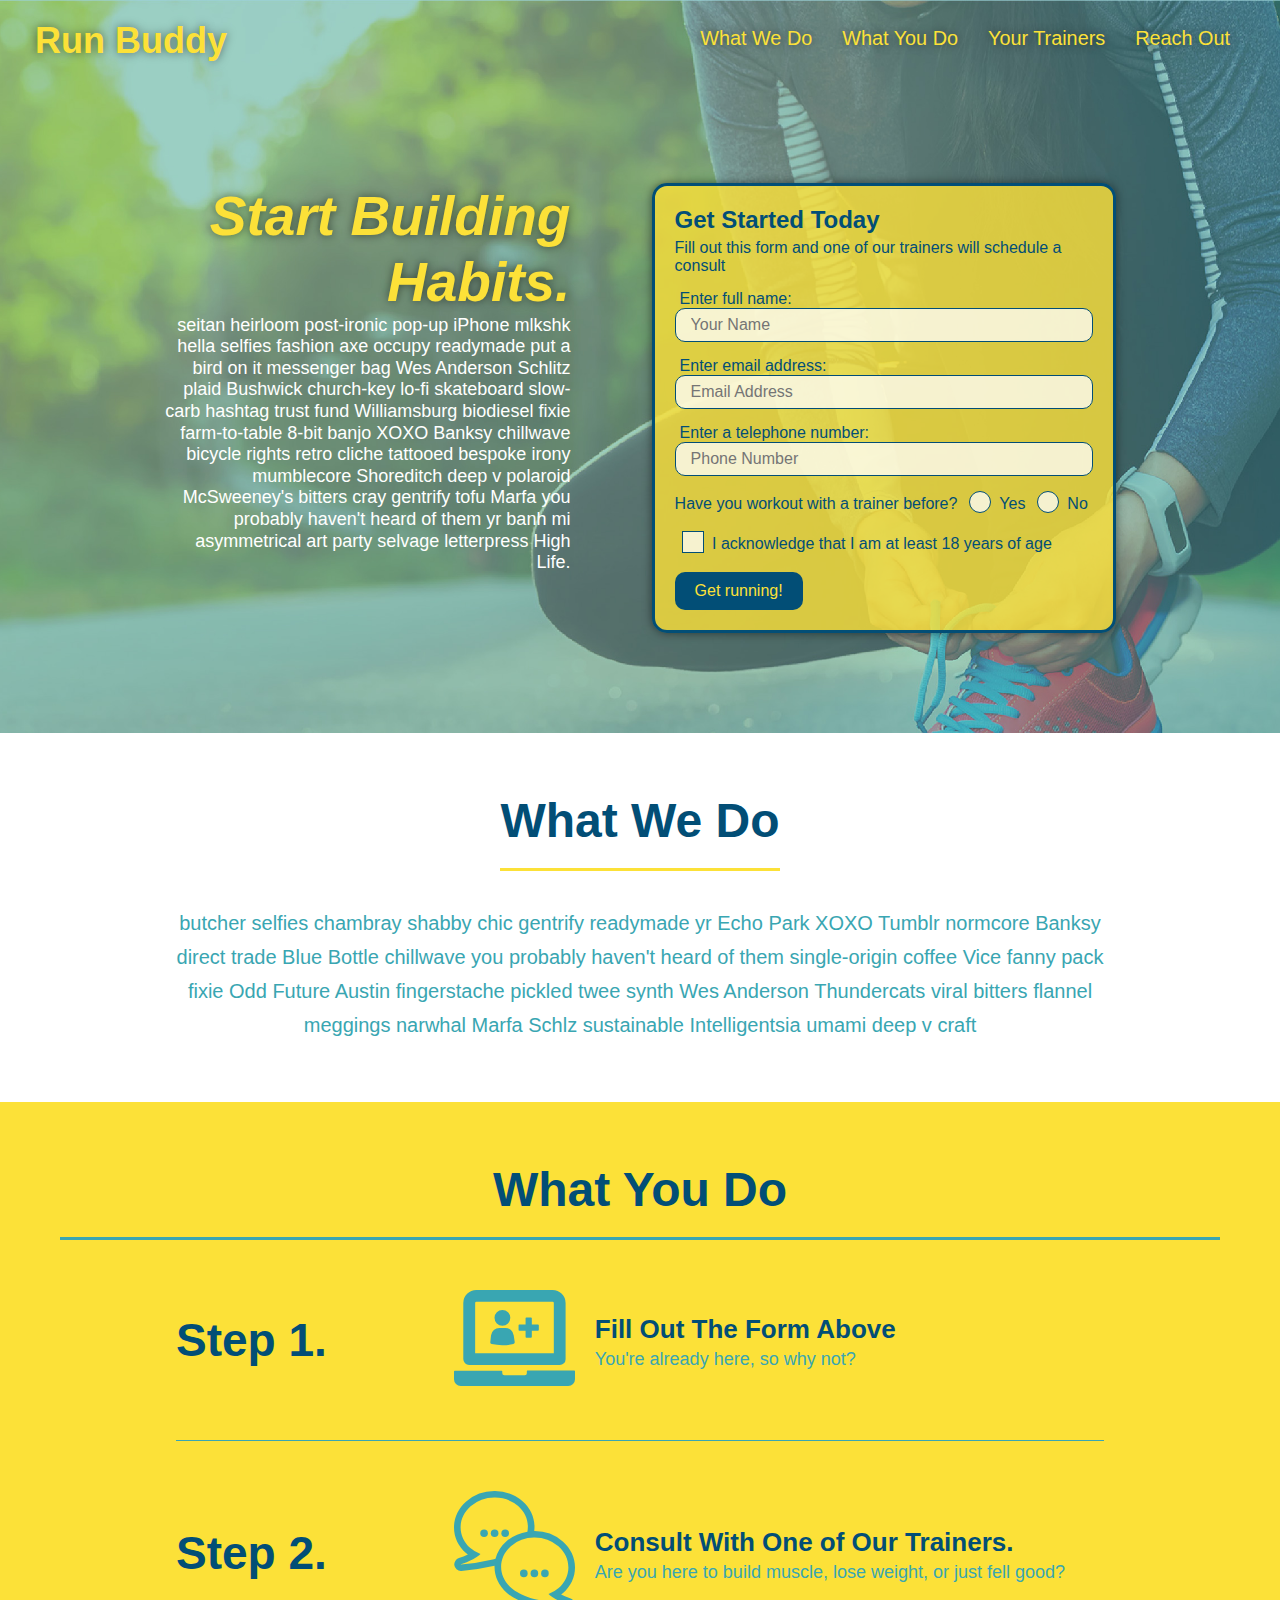
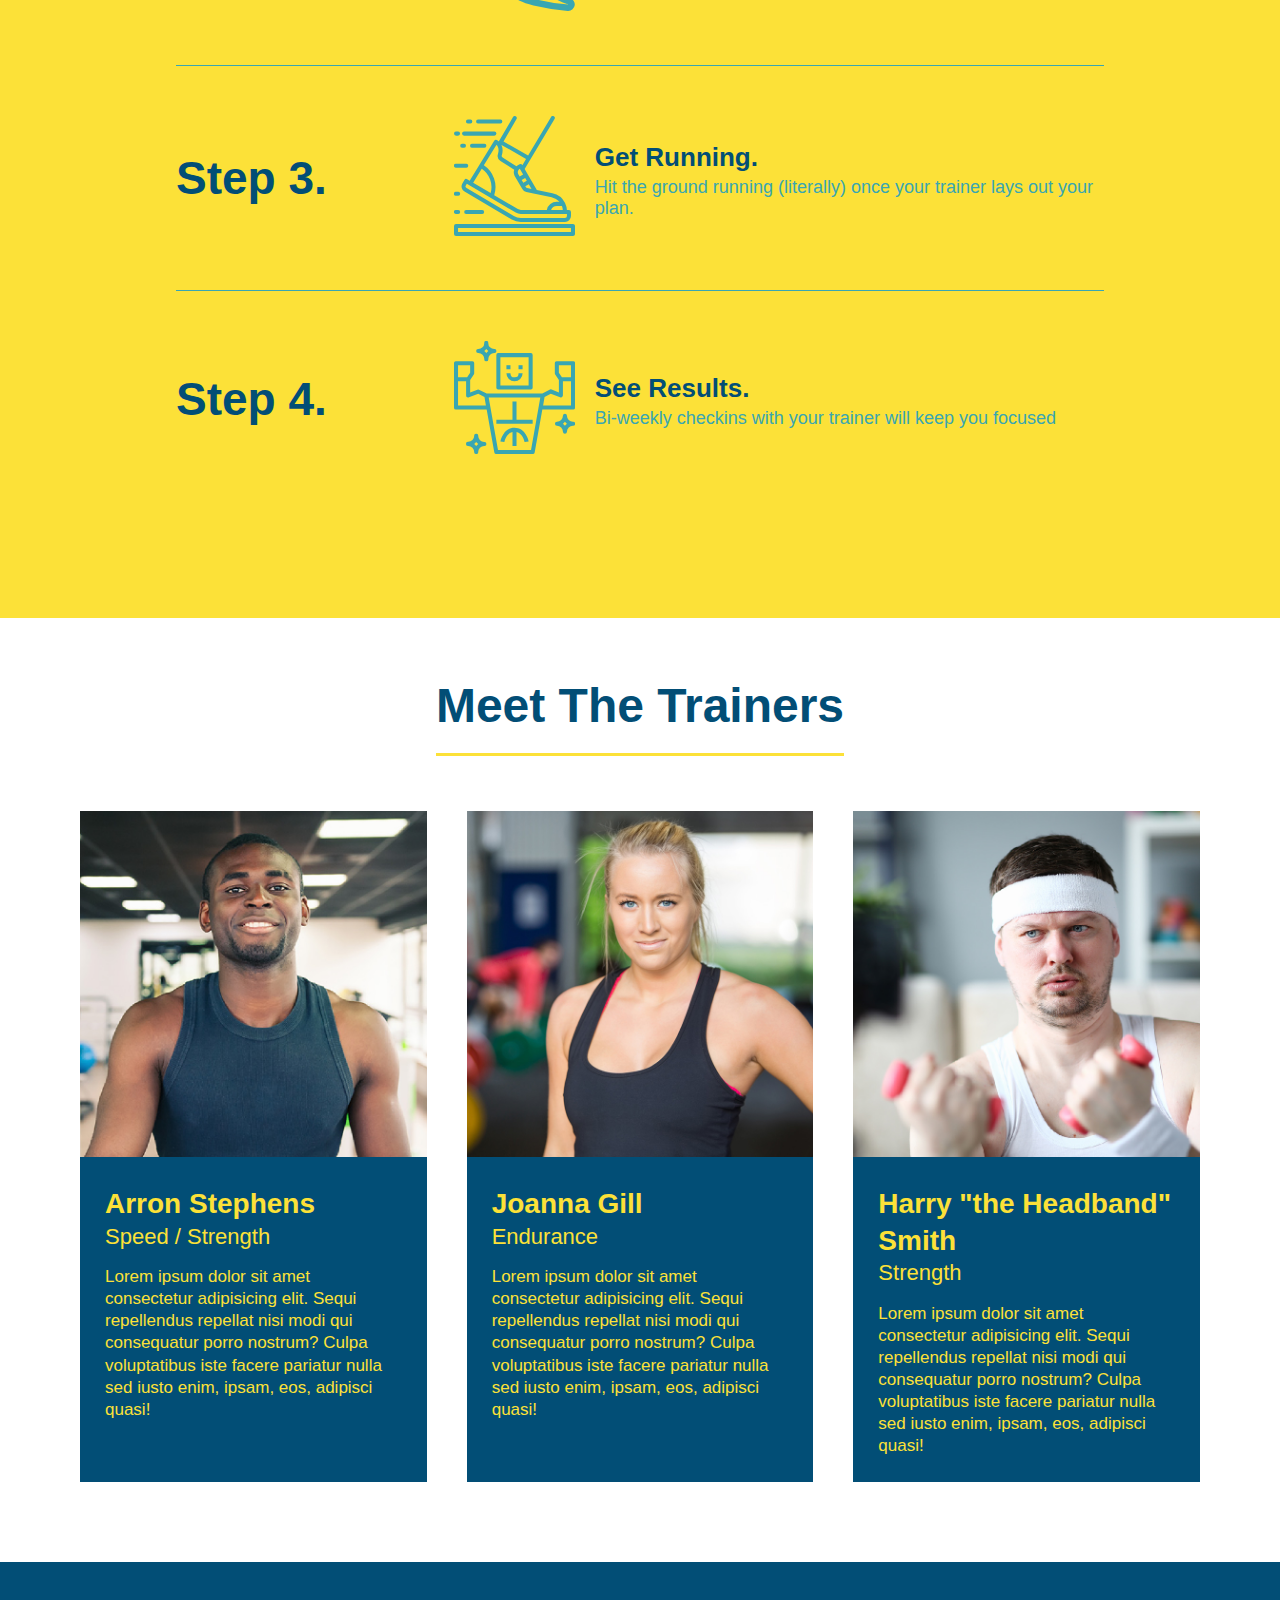
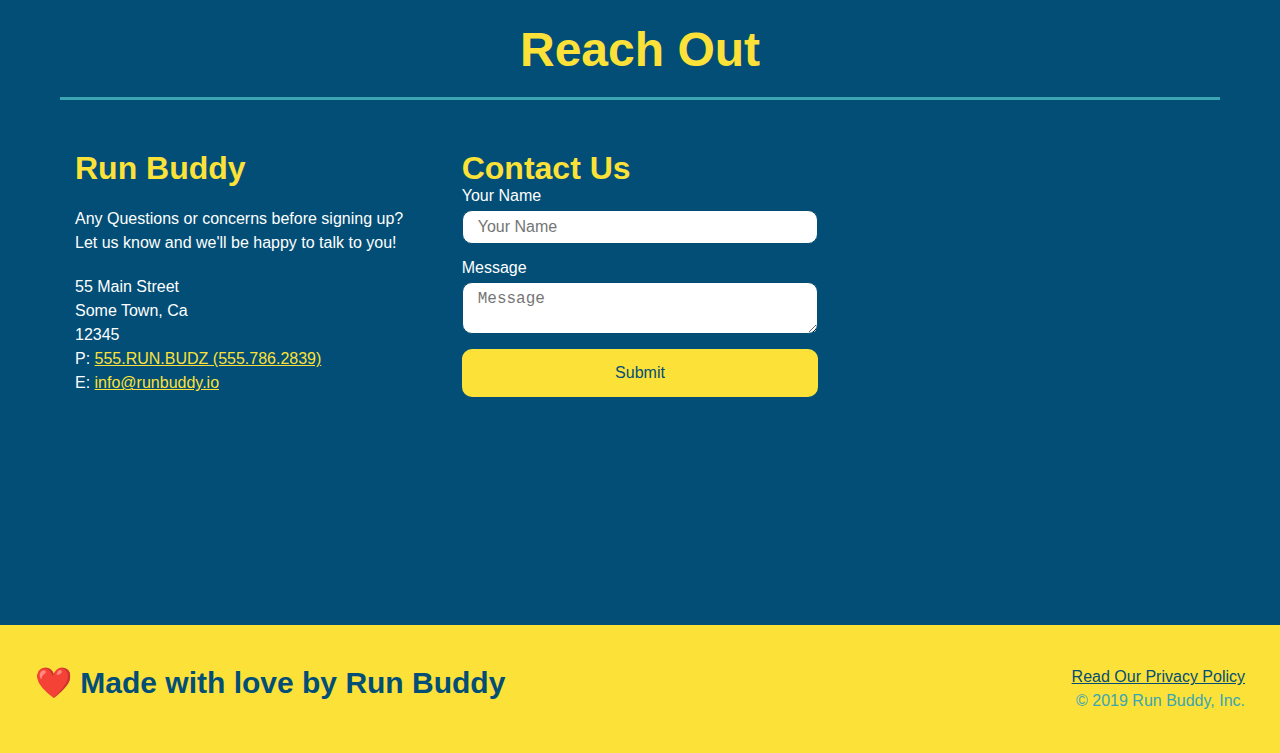
<file: index.html>
<!DOCTYPE html>
<html lang="en">

<head>
    <meta charset="UTF-8">
    <meta name="viewport" content="width=device-width, initial-scale=1.0">
    <title>Run Buddy</title>
    <link rel="stylesheet" href="./assets/css/style.css" />
    
</head>
<body>
    <!-- Nav -->
    <header>
        <h1>
            <a href="/">Run Buddy</a>
        </h1>
        <nav>
            <ul>
                 <!-- List item elememt -->
                <li>
                    <!-- Anchor element -->
                    <a href="#what-we-do">What We Do</a>
                </li>
                <li>
                    <a href="#what-you-do">What You Do</a>
                </li>
                <li>
                    <a href="#your-trainers">Your Trainers</a>
                </li>
                <li>
                    <a href="#reach-out">Reach Out</a>
                </li>
            </ul>
        </nav>
    </header>

    <!-- hero -->
    <section class="hero">
        <div class="hero-cta">
            <h2>Start Building Habits.</h2>
            <p>
              seitan heirloom post-ironic pop-up iPhone mlkshk hella selfies fashion axe occupy readymade put a bird on it messenger bag Wes Anderson Schlitz plaid Bushwick church-key lo-fi skateboard slow-carb hashtag trust fund Williamsburg biodiesel fixie farm-to-table 8-bit banjo XOXO Banksy chillwave bicycle rights retro cliche tattooed bespoke irony mumblecore Shoreditch deep v polaroid McSweeney's bitters cray gentrify tofu Marfa you probably haven't heard of them yr banh mi asymmetrical art party selvage letterpress High Life.
            </p>
        </div>
        <div class="hero-form">
            <h3>Get Started Today</h3>
            <p>Fill out this form and one of our trainers will schedule a consult</p>
            <!-- Form element -->
            <form>
                <label for="name">Enter full name:</label>
                <input type="text" placeholder="Your Name" name="name" id="name" class="form-input" />
                <label for="email">Enter email address:</label>
                <input type="email" placeholder="Email Address" name="email" id="email" class="form-input" />
                <label for="phone">Enter a telephone number:</label>
                <input type="tel" placeholder="Phone Number" name="phone" id="phone" class="form-input" />
                <p>
                    Have you workout with a trainer before?
                    <span class="radio-wrapper">
                        <input type="radio" name="trainer-confirm" id="trainer-yes" />
                        <label for="trainer-yes">Yes</label>
                    </span>
                    <span class="radio-wrapper">
                        <input type="radio" name="trainer-confirm" id="trainer-no" />
                        <label for="trainer-no">No</label>
                    </span>
                </p>
                <p>
                    <span class="checkbox-wrapper">
                        <input type="checkbox" name="age-confirm" id="checkbox" />
                        <label for="checkbox">
                        I acknowledge that I am at least 18 years of age
                        </label>
                    </span>
                </p>
                <button type="submit">
                    Get running!
                </button>
            </form>
        </div>
    </section>
    <!-- end hero -->

    <!-- "what we do" section -->
    <section id="what-we-do" class="intro">
        <div class="flex-row">
            <h2 class="section-title primary-border">
                What We Do
            </h2>
        </div>
        <div class="flex-row">
            <p>
                butcher selfies chambray shabby chic gentrify readymade yr Echo Park XOXO Tumblr normcore Banksy direct trade Blue Bottle chillwave you probably haven't heard of them single-origin coffee Vice fanny pack fixie Odd Future Austin fingerstache pickled twee synth Wes Anderson Thundercats viral bitters flannel meggings narwhal Marfa Schlz sustainable Intelligentsia umami deep v craft
            </p>
        </div>
    </section>

    <!-- "What You Do" section -->
    <section id="what-you-do" class="steps">
        <div>
            <h2 class="section-title secondary-border">
                What You Do
            </h2>
        </div>

        <div class="step">
            <h3>Step 1.</h3>
            <div class="step-info">
                <div class="step-img">
                    <img src="./assets/images/step-1.svg" alt="">
                </div>
                <div class="step-text">
                    <h4>Fill Out The Form Above</h4>
                    <p>You're already here, so why not?</p>
                </div>
            </div>
        </div>

        <div class="step">
            <h3>Step 2.</h3>
            <div class="step-info">
                <div class="step-img">
                    <img src="./assets/images/step-2.svg" alt="">
                </div>
                <div class="step-text">
                    <h4>Consult With One of Our Trainers.</h4>
                    <p>Are you here to build muscle, lose weight, or just fell good?</p>
                </div>
            </div>
        </div>

        <div class="step">
            <h3>Step 3.</h3>
            <div class="step-info">
                <div class="step-img">
                    <img src="./assets/images/step-3.svg" alt="">
                </div>
                <div class="step-text">
                    <h4>Get Running.</h4>
                    <p>Hit the ground running (literally) once your trainer lays out your plan.</p>
                </div>
            </div>
        </div>
        
        <div class="step">   
            <h3>Step 4.</h3>
            <div class="step-info">
                <div class="step-img">
                    <img src="./assets/images/step-4.svg" alt="">
                </div>
                <div class="step-text">
                    <h4>See Results.</h4>
                    <p>Bi-weekly checkins with your trainer will keep you focused</p>
                </div>
            </div>
        </div>
    </section>

    <!-- "meet the trainers" section-->
    <section id="your-trainers">
        <div class="flex-row">
            <h2 class="section-title primary-border">
                Meet The Trainers
            </h2>
        </div>
        
        <!-- first trainer -->
        <div class="trainers">
            <article class="trainer">
                <img src="./assets/images/trainer-1.jpg" alt="Arron Stephens in his workout clothes, ready to pump iorn" />
                <div class="trainer-bio">
                    <h3 class="trainer-name">Arron Stephens</h3>
                    <h4 class="trainer-role">Speed / Strength</h4>
                    <p>
                        Lorem ipsum dolor sit amet consectetur adipisicing elit. Sequi repellendus repellat nisi modi qui consequatur porro nostrum? Culpa voluptatibus iste facere pariatur nulla sed iusto enim, ipsam, eos, adipisci quasi!
                    </p>
                </div>
            </article>

        <!-- second trainer -->
            <article class="trainer">
                <img src="./assets/images/trainer-2.jpg" alt="Joanna Gill cooling off after a workout" />
                <div class="trainer-bio">
                    <h3 class="trainer-name">Joanna Gill</h3>
                    <h4 class="trainer-role">Endurance</h4>
                    <p>
                        Lorem ipsum dolor sit amet consectetur adipisicing elit. Sequi repellendus repellat nisi modi qui consequatur porro nostrum? Culpa voluptatibus iste facere pariatur nulla sed iusto enim, ipsam, eos, adipisci quasi!
                    </p>
                </div>
            </article>

        <!-- third trainer-->
            <article class="trainer">
                <img src="./assets/images/trainer-3.jpg" alt="Harry Smith wearing a headband and lifting comically small pink weights" />
                <div class="trainer-bio">
                    <h3 class="trainer-name">Harry "the Headband" Smith</h3>
                    <h4 class="trainer-role">Strength</h4>
                    <p>
                        Lorem ipsum dolor sit amet consectetur adipisicing elit. Sequi repellendus repellat nisi modi qui consequatur porro nostrum? Culpa voluptatibus iste facere pariatur nulla sed iusto enim, ipsam, eos, adipisci quasi!
                    </p>
                </div>
            </article>
        </div>
    </section>

    <!-- "Reach Out" section-->
    <section id="reach-out" class="contact">
        <div>
            <h2 class="section-title secondary-border">
                Reach Out
            </h2>
        </div>    
        <div class="contact-info">
            <div>
                <h3>Run Buddy</h3>
                <p>
                    Any Questions or concerns before signing up?
                    <br />
                    Let us know and we'll be happy to talk to you!
                </p>

                <address>
                    55 Main Street <br />
                    Some Town, Ca <br />
                    12345 <br />
                    P: <a href="tel:555.786.2839">555.RUN.BUDZ (555.786.2839)</a><br />
                    E: <a href="mailto://info@runbuddy.io">info@runbuddy.io</a>
                </address>

            </div>
            <div class="contact-form">
                <h3>Contact Us</h3>
                <form>
                    <label for="contact-name">Your Name</label>
                    <input type="text" id="contact-name" placeholder="Your Name" />

                    <label for="contact-message">Message</label>
                    <textarea id="contact-message" placeholder="Message"></textarea>

                    <button type="submit">Submit</button>
                </form>
            </div>

            <iframe src="https://www.google.com/maps/embed?pb=!1m18!1m12!1m3!1d3042.7484001130183!2d-111.75716788424596!3d40.30354507043871!2m3!1f0!2f0!3f0!3m2!1i1024!2i768!4f13.1!3m3!1m2!1s0x874d84af49068887%3A0x9f8e44faed189b96!2s56%20W%20350%20N%2C%20Vineyard%2C%20UT%2084058!5e0!3m2!1sen!2sus!4v1611822491437!5m2!1sen!2sus"
             frameborder="0" style="border:0;" allowfullscreen></iframe>
             
        </div>       
    </section>

    <!-- Footer-->
    <footer>
        <h2>❤️ Made with love by Run Buddy</h2>
        <div>
            <a href="./privacy-policy.html">Read Our Privacy Policy</a><br />
            &copy; 2019 Run Buddy, Inc.
        </div>
    </footer>
</body>
</html>
</file>
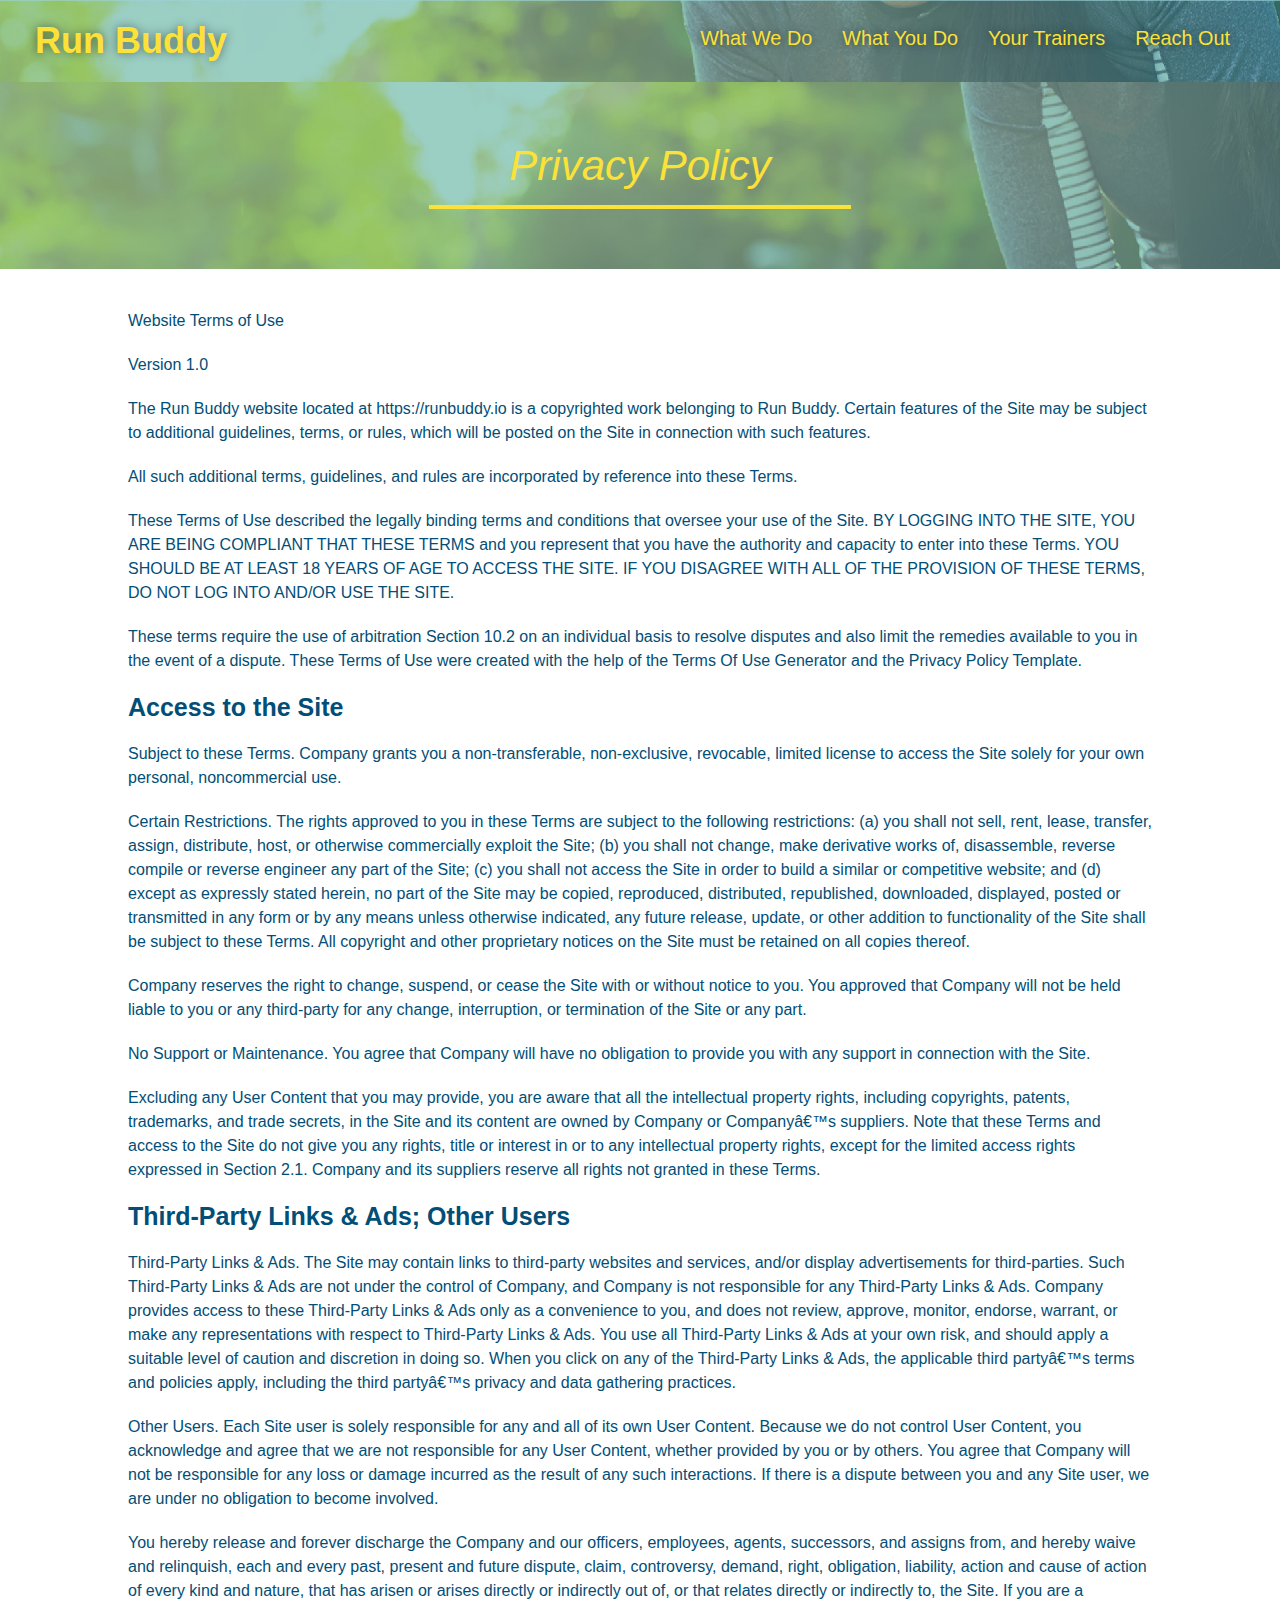
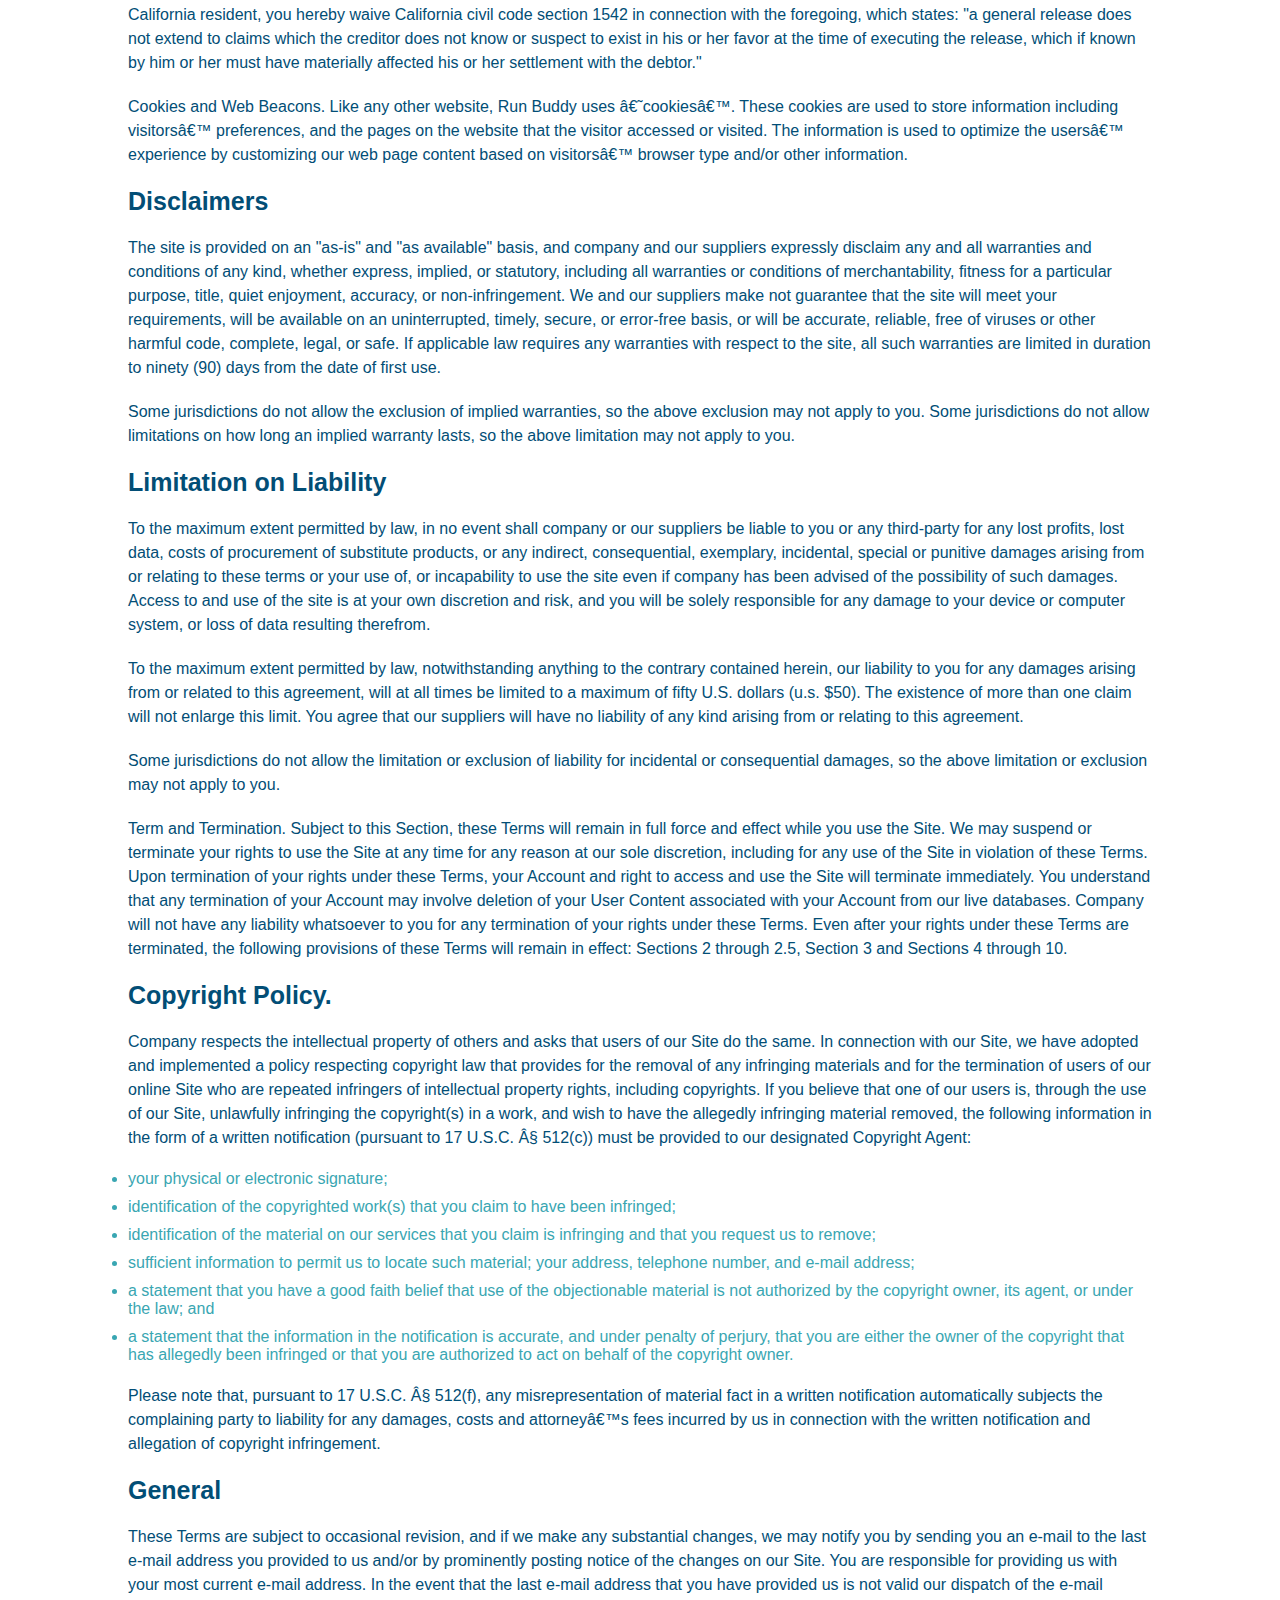
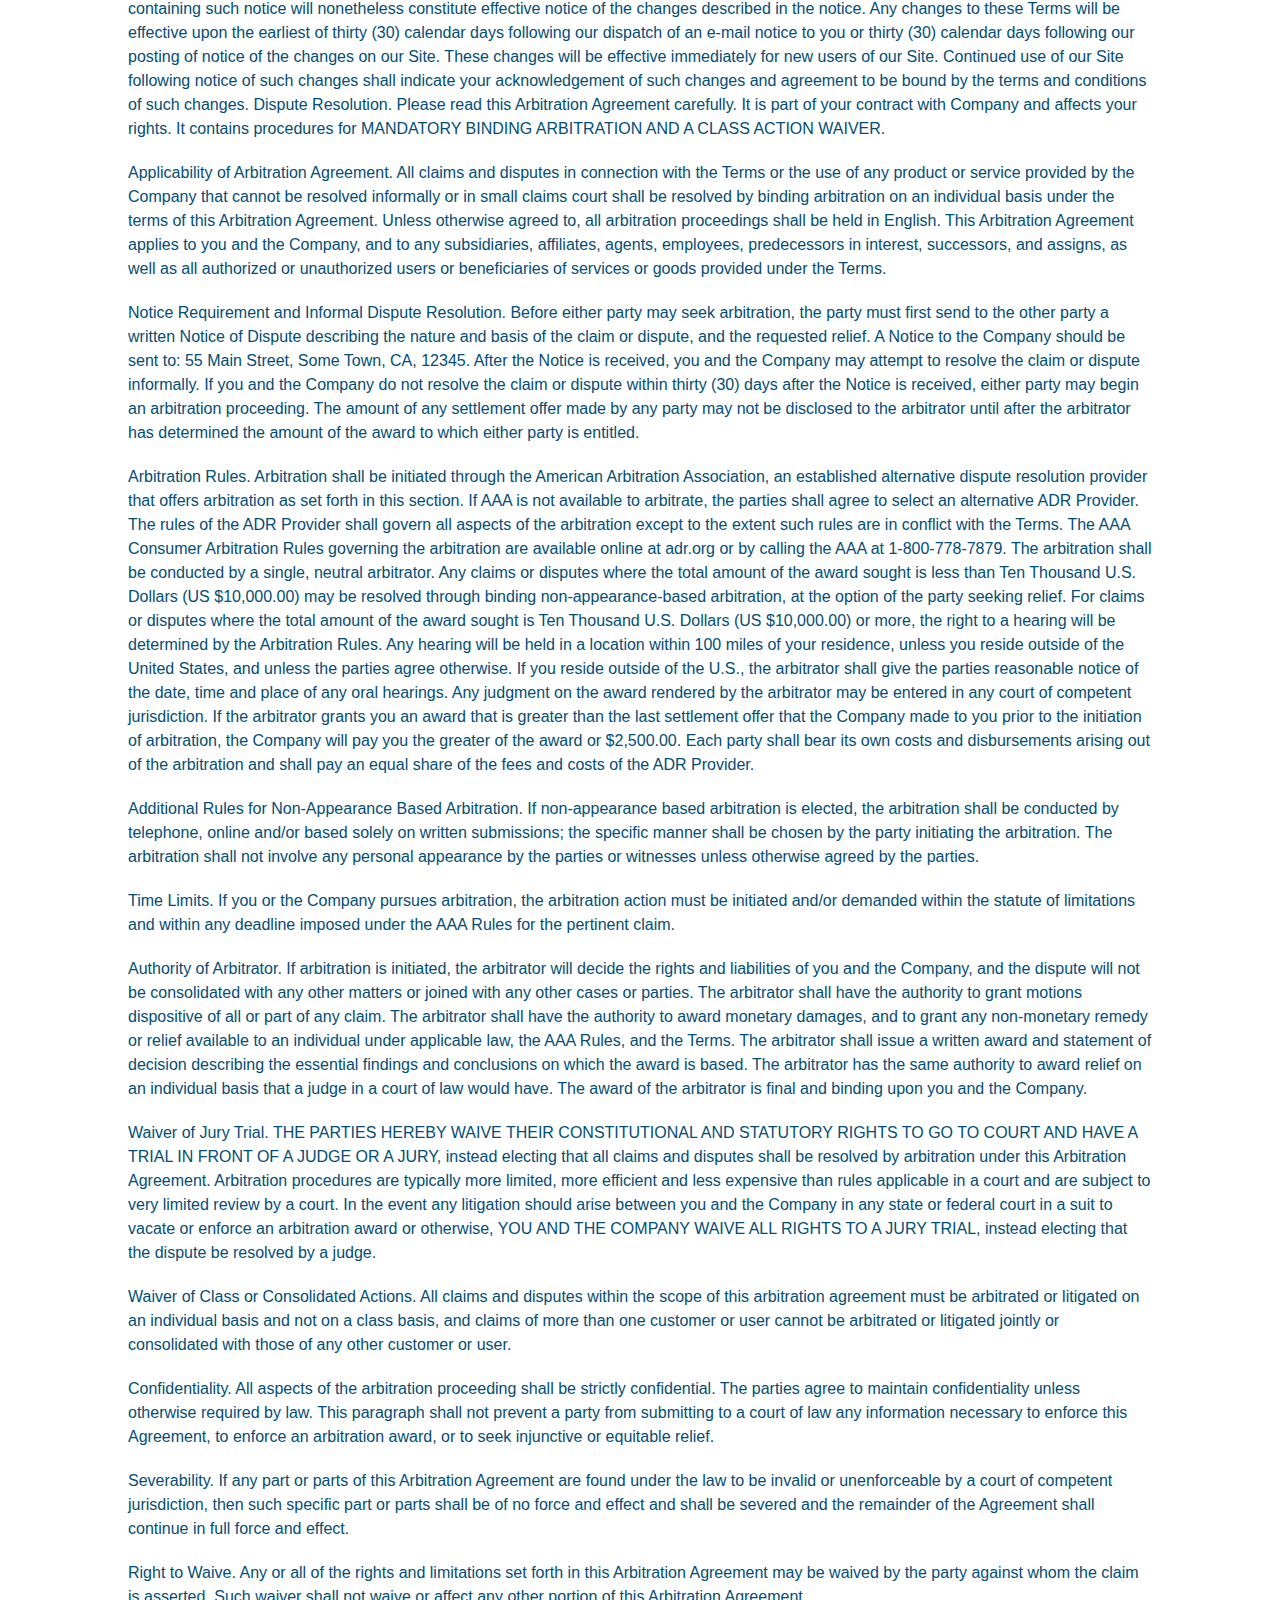
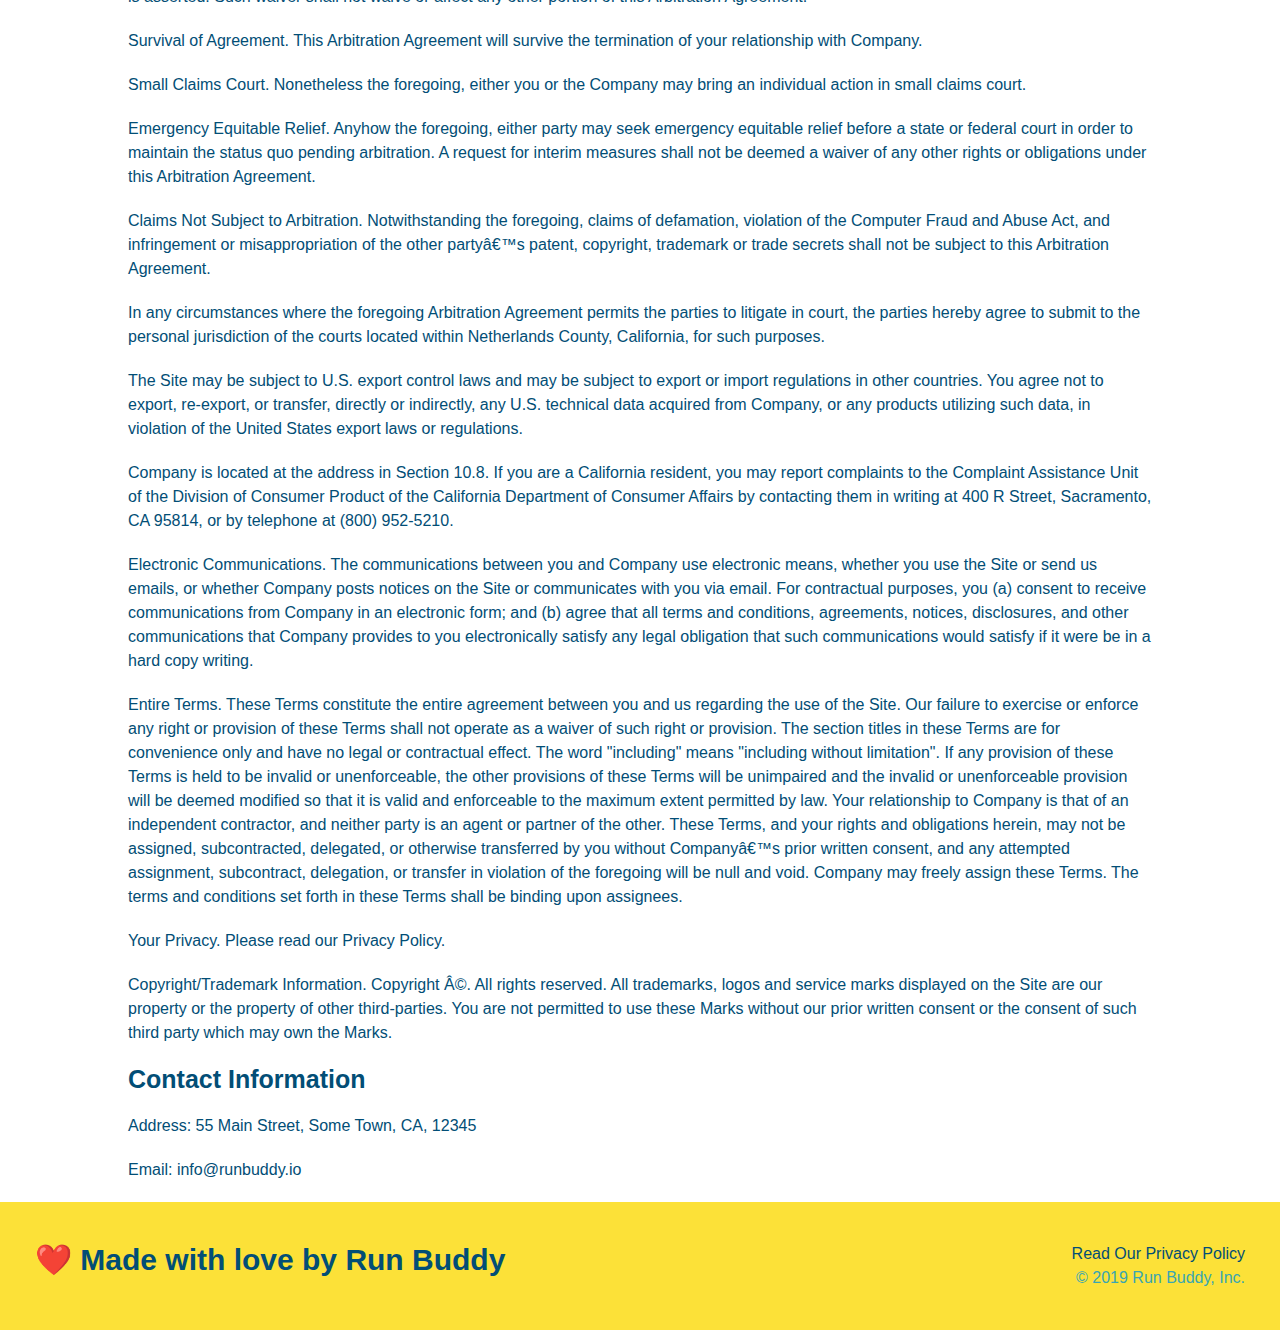
<file: privacy-policy.html>
<!DOCTYPE html>
<html lang="en">
<head>
    <link rel="stylesheet" href="./assets/css/style.css" />
    <link rel="stylesheet" href="./assets/css/secondary-style.css">
    <meta charset="UTF-8">
    <meta name="viewport" content="width=device-width, initial-scale=1.0">
    <title>Privacy Policy - Run Buddy</title>
</head>
<body>

    <!-- Nav -->
    <header>
        <h1>
            <a href="/">Run Buddy</a>
        </h1>
        <nav>
            <ul>
                 <!-- List item elememt -->
                <li>
                    <!-- Anchor element -->
                    <a href="./index.html#what-we-do">What We Do</a>
                </li>
                <li>
                    <a href="./index.html#what-you-do">What You Do</a>
                </li>
                <li>
                    <a href="./index.html#your-trainers">Your Trainers</a>
                </li>
                <li>
                    <a href="./index.html#reach-out">Reach Out</a>
                </li>
            </ul>
        </nav>
    </header>
    <section class="hero hero-secondary">
        <h2 class="page-title">
            Privacy Policy
        </h2>
    </section>
    <article class="secondary-content">
        <p>
            Website Terms of Use
          </p>
    
          <p>
            Version 1.0
          </p>
    
          <p>
            The Run Buddy website located at https://runbuddy.io is a copyrighted work belonging to Run Buddy. Certain
            features of the Site may be subject to additional guidelines, terms, or rules, which will be posted on the Site
            in connection with such features.
          </p>
    
          <p>
            All such additional terms, guidelines, and rules are incorporated by reference into these Terms.
          </p>
    
          <p>
            These Terms of Use described the legally binding terms and conditions that oversee your use of the Site. BY
            LOGGING INTO THE SITE, YOU ARE BEING COMPLIANT THAT THESE TERMS and you represent that you have the authority
            and capacity to enter into these Terms. YOU SHOULD BE AT LEAST 18 YEARS OF AGE TO ACCESS THE SITE. IF YOU
            DISAGREE WITH ALL OF THE PROVISION OF THESE TERMS, DO NOT LOG INTO AND/OR USE THE SITE.
          </p>
    
          <p>
            These terms require the use of arbitration Section 10.2 on an individual basis to resolve disputes and also
            limit the remedies available to you in the event of a dispute. These Terms of Use were created with the help of
            the Terms Of Use Generator and the Privacy Policy Template.
          </p>
    
          <h3>
            Access to the Site
          </h3>
    
          <p>
            Subject to these Terms. Company grants you a non-transferable, non-exclusive, revocable, limited license to
            access the Site solely for your own personal, noncommercial use.
          </p>
    
          <p>
            Certain Restrictions. The rights approved to you in these Terms are subject to the following restrictions: (a)
            you shall not sell, rent, lease, transfer, assign, distribute, host, or otherwise commercially exploit the Site;
            (b) you shall not change, make derivative works of, disassemble, reverse compile or reverse engineer any part of
            the Site; (c) you shall not access the Site in order to build a similar or competitive website; and (d) except
            as expressly stated herein, no part of the Site may be copied, reproduced, distributed, republished, downloaded,
            displayed, posted or transmitted in any form or by any means unless otherwise indicated, any future release,
            update, or other addition to functionality of the Site shall be subject to these Terms. All copyright and other
            proprietary notices on the Site must be retained on all copies thereof.
          </p>
    
          <p>
            Company reserves the right to change, suspend, or cease the Site with or without notice to you. You approved
            that Company will not be held liable to you or any third-party for any change, interruption, or termination of
            the Site or any part.
          </p>
    
          <p>
            No Support or Maintenance. You agree that Company will have no obligation to provide you with any support in
            connection with the Site.
          </p>
    
          <p>
            Excluding any User Content that you may provide, you are aware that all the intellectual property rights,
            including copyrights, patents, trademarks, and trade secrets, in the Site and its content are owned by Company
            or Companyâ€™s suppliers. Note that these Terms and access to the Site do not give you any rights, title or
            interest in or to any intellectual property rights, except for the limited access rights expressed in Section
            2.1. Company and its suppliers reserve all rights not granted in these Terms.
          </p>
    
          <h3>
            Third-Party Links & Ads; Other Users
          </h3>
    
          <p>
            Third-Party Links & Ads. The Site may contain links to third-party websites and services, and/or display
            advertisements for third-parties. Such Third-Party Links & Ads are not under the control of Company, and Company
            is not responsible for any Third-Party Links & Ads. Company provides access to these Third-Party Links & Ads
            only as a convenience to you, and does not review, approve, monitor, endorse, warrant, or make any
            representations with respect to Third-Party Links & Ads. You use all Third-Party Links & Ads at your own risk,
            and should apply a suitable level of caution and discretion in doing so. When you click on any of the
            Third-Party Links & Ads, the applicable third partyâ€™s terms and policies apply, including the third partyâ€™s
            privacy and data gathering practices.
          </p>
    
          <p>
            Other Users. Each Site user is solely responsible for any and all of its own User Content. Because we do not
            control User Content, you acknowledge and agree that we are not responsible for any User Content, whether
            provided by you or by others. You agree that Company will not be responsible for any loss or damage incurred as
            the result of any such interactions. If there is a dispute between you and any Site user, we are under no
            obligation to become involved.
          </p>
    
          <p>
            You hereby release and forever discharge the Company and our officers, employees, agents, successors, and
            assigns from, and hereby waive and relinquish, each and every past, present and future dispute, claim,
            controversy, demand, right, obligation, liability, action and cause of action of every kind and nature, that has
            arisen or arises directly or indirectly out of, or that relates directly or indirectly to, the Site. If you are
            a California resident, you hereby waive California civil code section 1542 in connection with the foregoing,
            which states: "a general release does not extend to claims which the creditor does not know or suspect to exist
            in his or her favor at the time of executing the release, which if known by him or her must have materially
            affected his or her settlement with the debtor."
          </p>
    
          <p>
            Cookies and Web Beacons. Like any other website, Run Buddy uses â€˜cookiesâ€™. These cookies are used to store
            information including visitorsâ€™ preferences, and the pages on the website that the visitor accessed or visited.
            The information is used to optimize the usersâ€™ experience by customizing our web page content based on visitorsâ€™
            browser type and/or other information.
          </p>
    
          <h3>
            Disclaimers
          </h3>
    
          <p>
            The site is provided on an "as-is" and "as available" basis, and company and our suppliers expressly disclaim
            any and all warranties and conditions of any kind, whether express, implied, or statutory, including all
            warranties or conditions of merchantability, fitness for a particular purpose, title, quiet enjoyment, accuracy,
            or non-infringement. We and our suppliers make not guarantee that the site will meet your requirements, will be
            available on an uninterrupted, timely, secure, or error-free basis, or will be accurate, reliable, free of
            viruses or other harmful code, complete, legal, or safe. If applicable law requires any warranties with respect
            to the site, all such warranties are limited in duration to ninety (90) days from the date of first use.
          </p>
    
          <p>
            Some jurisdictions do not allow the exclusion of implied warranties, so the above exclusion may not apply to
            you. Some jurisdictions do not allow limitations on how long an implied warranty lasts, so the above limitation
            may not apply to you.
          </p>
    
          <h3>
            Limitation on Liability
          </h3>
    
          <p>
            To the maximum extent permitted by law, in no event shall company or our suppliers be liable to you or any
            third-party for any lost profits, lost data, costs of procurement of substitute products, or any indirect,
            consequential, exemplary, incidental, special or punitive damages arising from or relating to these terms or
            your use of, or incapability to use the site even if company has been advised of the possibility of such
            damages. Access to and use of the site is at your own discretion and risk, and you will be solely responsible
            for any damage to your device or computer system, or loss of data resulting therefrom.
          </p>
    
          <p>
            To the maximum extent permitted by law, notwithstanding anything to the contrary contained herein, our liability
            to you for any damages arising from or related to this agreement, will at all times be limited to a maximum of
            fifty U.S. dollars (u.s. $50). The existence of more than one claim will not enlarge this limit. You agree that
            our suppliers will have no liability of any kind arising from or relating to this agreement.
          </p>
    
          <p>
            Some jurisdictions do not allow the limitation or exclusion of liability for incidental or consequential
            damages, so the above limitation or exclusion may not apply to you.
          </p>
    
          <p>
            Term and Termination. Subject to this Section, these Terms will remain in full force and effect while you use
            the Site. We may suspend or terminate your rights to use the Site at any time for any reason at our sole
            discretion, including for any use of the Site in violation of these Terms. Upon termination of your rights under
            these Terms, your Account and right to access and use the Site will terminate immediately. You understand that
            any termination of your Account may involve deletion of your User Content associated with your Account from our
            live databases. Company will not have any liability whatsoever to you for any termination of your rights under
            these Terms. Even after your rights under these Terms are terminated, the following provisions of these Terms
            will remain in effect: Sections 2 through 2.5, Section 3 and Sections 4 through 10.
          </p>
    
          <h3>
            Copyright Policy.
          </h3>
    
          <p>
            Company respects the intellectual property of others and asks that users of our Site do the same. In connection
            with our Site, we have adopted and implemented a policy respecting copyright law that provides for the removal
            of any infringing materials and for the termination of users of our online Site who are repeated infringers of
            intellectual property rights, including copyrights. If you believe that one of our users is, through the use of
            our Site, unlawfully infringing the copyright(s) in a work, and wish to have the allegedly infringing material
            removed, the following information in the form of a written notification (pursuant to 17 U.S.C. Â§ 512(c)) must
            be provided to our designated Copyright Agent:
          </p>
    
          <ul>
            <li>
              your physical or electronic signature;
            </li>
            <li>
              identification of the copyrighted work(s) that you claim to have been infringed;
            </li>
            <li>
              identification of the material on our services that you claim is infringing and that you request us to remove;
            </li>
            <li>
              sufficient information to permit us to locate such material; your address, telephone number, and e-mail
              address;
            </li>
            <li>
              a statement that you have a good faith belief that use of the objectionable material is not authorized by the
              copyright owner, its agent, or under the law; and
            </li>
            <li>
              a statement that the information in the notification is accurate, and under penalty of perjury, that you are
              either the owner of the copyright that has allegedly been infringed or that you are authorized to act on
              behalf of the copyright owner.
            </li>
          </ul>
    
          <p>
            Please note that, pursuant to 17 U.S.C. Â§ 512(f), any misrepresentation of material fact in a written
            notification automatically subjects the complaining party to liability for any damages, costs and attorneyâ€™s
            fees incurred by us in connection with the written notification and allegation of copyright infringement.
          </p>
    
          <h3>
            General
          </h3>
    
          <p>
            These Terms are subject to occasional revision, and if we make any substantial changes, we may notify you by
            sending you an e-mail to the last e-mail address you provided to us and/or by prominently posting notice of the
            changes on our Site. You are responsible for providing us with your most current e-mail address. In the event
            that the last e-mail address that you have provided us is not valid our dispatch of the e-mail containing such
            notice will nonetheless constitute effective notice of the changes described in the notice. Any changes to these
            Terms will be effective upon the earliest of thirty (30) calendar days following our dispatch of an e-mail
            notice to you or thirty (30) calendar days following our posting of notice of the changes on our Site. These
            changes will be effective immediately for new users of our Site. Continued use of our Site following notice of
            such changes shall indicate your acknowledgement of such changes and agreement to be bound by the terms and
            conditions of such changes. Dispute Resolution. Please read this Arbitration Agreement carefully. It is part of
            your contract with Company and affects your rights. It contains procedures for MANDATORY BINDING ARBITRATION AND
            A CLASS ACTION WAIVER.
          </p>
    
          <p>
            Applicability of Arbitration Agreement. All claims and disputes in connection with the Terms or the use of any
            product or service provided by the Company that cannot be resolved informally or in small claims court shall be
            resolved by binding arbitration on an individual basis under the terms of this Arbitration Agreement. Unless
            otherwise agreed to, all arbitration proceedings shall be held in English. This Arbitration Agreement applies to
            you and the Company, and to any subsidiaries, affiliates, agents, employees, predecessors in interest,
            successors, and assigns, as well as all authorized or unauthorized users or beneficiaries of services or goods
            provided under the Terms.
          </p>
    
          <p>
            Notice Requirement and Informal Dispute Resolution. Before either party may seek arbitration, the party must
            first send to the other party a written Notice of Dispute describing the nature and basis of the claim or
            dispute, and the requested relief. A Notice to the Company should be sent to: 55 Main Street, Some Town, CA,
            12345. After the Notice is received, you and the Company may attempt to resolve the claim or dispute informally.
            If you and the Company do not resolve the claim or dispute within thirty (30) days after the Notice is received,
            either party may begin an arbitration proceeding. The amount of any settlement offer made by any party may not
            be disclosed to the arbitrator until after the arbitrator has determined the amount of the award to which either
            party is entitled.
          </p>
    
          <p>
            Arbitration Rules. Arbitration shall be initiated through the American Arbitration Association, an established
            alternative dispute resolution provider that offers arbitration as set forth in this section. If AAA is not
            available to arbitrate, the parties shall agree to select an alternative ADR Provider. The rules of the ADR
            Provider shall govern all aspects of the arbitration except to the extent such rules are in conflict with the
            Terms. The AAA Consumer Arbitration Rules governing the arbitration are available online at adr.org or by
            calling the AAA at 1-800-778-7879. The arbitration shall be conducted by a single, neutral arbitrator. Any
            claims or disputes where the total amount of the award sought is less than Ten Thousand U.S. Dollars (US
            $10,000.00) may be resolved through binding non-appearance-based arbitration, at the option of the party seeking
            relief. For claims or disputes where the total amount of the award sought is Ten Thousand U.S. Dollars (US
            $10,000.00) or more, the right to a hearing will be determined by the Arbitration Rules. Any hearing will be
            held in a location within 100 miles of your residence, unless you reside outside of the United States, and
            unless the parties agree otherwise. If you reside outside of the U.S., the arbitrator shall give the parties
            reasonable notice of the date, time and place of any oral hearings. Any judgment on the award rendered by the
            arbitrator may be entered in any court of competent jurisdiction. If the arbitrator grants you an award that is
            greater than the last settlement offer that the Company made to you prior to the initiation of arbitration, the
            Company will pay you the greater of the award or $2,500.00. Each party shall bear its own costs and
            disbursements arising out of the arbitration and shall pay an equal share of the fees and costs of the ADR
            Provider.
          </p>
    
          <p>
            Additional Rules for Non-Appearance Based Arbitration. If non-appearance based arbitration is elected, the
            arbitration shall be conducted by telephone, online and/or based solely on written submissions; the specific
            manner shall be chosen by the party initiating the arbitration. The arbitration shall not involve any personal
            appearance by the parties or witnesses unless otherwise agreed by the parties.
          </p>
    
          <p>
            Time Limits. If you or the Company pursues arbitration, the arbitration action must be initiated and/or demanded
            within the statute of limitations and within any deadline imposed under the AAA Rules for the pertinent claim.
          </p>
    
          <p>
            Authority of Arbitrator. If arbitration is initiated, the arbitrator will decide the rights and liabilities of
            you and the Company, and the dispute will not be consolidated with any other matters or joined with any other
            cases or parties. The arbitrator shall have the authority to grant motions dispositive of all or part of any
            claim. The arbitrator shall have the authority to award monetary damages, and to grant any non-monetary remedy
            or relief available to an individual under applicable law, the AAA Rules, and the Terms. The arbitrator shall
            issue a written award and statement of decision describing the essential findings and conclusions on which the
            award is based. The arbitrator has the same authority to award relief on an individual basis that a judge in a
            court of law would have. The award of the arbitrator is final and binding upon you and the Company.
          </p>
    
          <p>
            Waiver of Jury Trial. THE PARTIES HEREBY WAIVE THEIR CONSTITUTIONAL AND STATUTORY RIGHTS TO GO TO COURT AND HAVE
            A TRIAL IN FRONT OF A JUDGE OR A JURY, instead electing that all claims and disputes shall be resolved by
            arbitration under this Arbitration Agreement. Arbitration procedures are typically more limited, more efficient
            and less expensive than rules applicable in a court and are subject to very limited review by a court. In the
            event any litigation should arise between you and the Company in any state or federal court in a suit to vacate
            or enforce an arbitration award or otherwise, YOU AND THE COMPANY WAIVE ALL RIGHTS TO A JURY TRIAL, instead
            electing that the dispute be resolved by a judge.
          </p>
    
          <p>
            Waiver of Class or Consolidated Actions. All claims and disputes within the scope of this arbitration agreement
            must be arbitrated or litigated on an individual basis and not on a class basis, and claims of more than one
            customer or user cannot be arbitrated or litigated jointly or consolidated with those of any other customer or
            user.
          </p>
    
          <p>
            Confidentiality. All aspects of the arbitration proceeding shall be strictly confidential. The parties agree to
            maintain confidentiality unless otherwise required by law. This paragraph shall not prevent a party from
            submitting to a court of law any information necessary to enforce this Agreement, to enforce an arbitration
            award, or to seek injunctive or equitable relief.
          </p>
    
          <p>
            Severability. If any part or parts of this Arbitration Agreement are found under the law to be invalid or
            unenforceable by a court of competent jurisdiction, then such specific part or parts shall be of no force and
            effect and shall be severed and the remainder of the Agreement shall continue in full force and effect.
          </p>
    
          <p>
            Right to Waive. Any or all of the rights and limitations set forth in this Arbitration Agreement may be waived
            by the party against whom the claim is asserted. Such waiver shall not waive or affect any other portion of this
            Arbitration Agreement.
          </p>
    
          <p>
            Survival of Agreement. This Arbitration Agreement will survive the termination of your relationship with
            Company.
          </p>
    
          <p>
            Small Claims Court. Nonetheless the foregoing, either you or the Company may bring an individual action in small
            claims court.
          </p>
    
          <p>
            Emergency Equitable Relief. Anyhow the foregoing, either party may seek emergency equitable relief before a
            state or federal court in order to maintain the status quo pending arbitration. A request for interim measures
            shall not be deemed a waiver of any other rights or obligations under this Arbitration Agreement.
          </p>
    
          <p>
            Claims Not Subject to Arbitration. Notwithstanding the foregoing, claims of defamation, violation of the
            Computer Fraud and Abuse Act, and infringement or misappropriation of the other partyâ€™s patent, copyright,
            trademark or trade secrets shall not be subject to this Arbitration Agreement.
          </p>
    
          <p>
            In any circumstances where the foregoing Arbitration Agreement permits the parties to litigate in court, the
            parties hereby agree to submit to the personal jurisdiction of the courts located within Netherlands County,
            California, for such purposes.
          </p>
    
          <p>
            The Site may be subject to U.S. export control laws and may be subject to export or import regulations in other
            countries. You agree not to export, re-export, or transfer, directly or indirectly, any U.S. technical data
            acquired from Company, or any products utilizing such data, in violation of the United States export laws or
            regulations.
          </p>
    
          <p>
            Company is located at the address in Section 10.8. If you are a California resident, you may report complaints
            to the Complaint Assistance Unit of the Division of Consumer Product of the California Department of Consumer
            Affairs by contacting them in writing at 400 R Street, Sacramento, CA 95814, or by telephone at (800) 952-5210.
          </p>
    
          <p>
            Electronic Communications. The communications between you and Company use electronic means, whether you use the
            Site or send us emails, or whether Company posts notices on the Site or communicates with you via email. For
            contractual purposes, you (a) consent to receive communications from Company in an electronic form; and (b)
            agree that all terms and conditions, agreements, notices, disclosures, and other communications that Company
            provides to you electronically satisfy any legal obligation that such communications would satisfy if it were be
            in a hard copy writing.
          </p>
    
          <p>
            Entire Terms. These Terms constitute the entire agreement between you and us regarding the use of the Site. Our
            failure to exercise or enforce any right or provision of these Terms shall not operate as a waiver of such right
            or provision. The section titles in these Terms are for convenience only and have no legal or contractual
            effect. The word "including" means "including without limitation". If any provision of these Terms is held to be
            invalid or unenforceable, the other provisions of these Terms will be unimpaired and the invalid or
            unenforceable provision will be deemed modified so that it is valid and enforceable to the maximum extent
            permitted by law. Your relationship to Company is that of an independent contractor, and neither party is an
            agent or partner of the other. These Terms, and your rights and obligations herein, may not be assigned,
            subcontracted, delegated, or otherwise transferred by you without Companyâ€™s prior written consent, and any
            attempted assignment, subcontract, delegation, or transfer in violation of the foregoing will be null and void.
            Company may freely assign these Terms. The terms and conditions set forth in these Terms shall be binding upon
            assignees.
          </p>
    
          <p>
            Your Privacy. Please read our Privacy Policy.
          </p>
    
          <p>
            Copyright/Trademark Information. Copyright Â©. All rights reserved. All trademarks, logos and service marks
            displayed on the Site are our property or the property of other third-parties. You are not permitted to use
            these Marks without our prior written consent or the consent of such third party which may own the Marks.
          </p>
    
          <h3>
            Contact Information
          </h3>
    
          <p>
            Address: 55 Main Street, Some Town, CA, 12345
          </p>
    
          <p>
            Email: info@runbuddy.io
          </p>
    </article>

    <!-- Footer -->
    <footer>
        <h2>❤️ Made with love by Run Buddy</h2>
        <div>
            <a>Read Our Privacy Policy</a><br />
            &copy; 2019 Run Buddy, Inc.
        </div>
    </footer>
</body>
</html>
</file>
<file: assets/css/style.css>
* {
    margin: 0;
    padding: 0;
    box-sizing: border-box;
}
:root {
    --primary-color: #fce138;
    --secondary-color: #024e76;
    --tertiary-color: #39a6b2;
}
body{
    /* more on this crazy alphanumerical value in a minute! */
    color: var(--tertiary-color);
    font-family: Helvetica, Arial, sans-serif;
}
/* apply styles to <header> */

header {
    background-image: url("../images/hero-bg.jpg");
    background-size: cover;
    background-position: center;
    background-attachment: fixed;
    background-position: 80%;
    display: flex;
    justify-content: space-between;
    flex-wrap: wrap;
    padding: 20px 35px;
    background-color: var(--tertiary-color);
    position: -webkit-sticky;
    position: sticky;
    top: 0;
    z-index: 9999;
}
header h1 {
    font-weight: bold;
    font-size: 36px;
    color: var(--primary-color);
    margin: 0;
    text-shadow: 0 0 10px rgba(0, 0, 0, 0.5);
}
header a {
    text-decoration: none;
    color: var(--primary-color);
}
header nav {
    margin: 7px 0;
}
header nav ul {
    display: flex;
    flex-wrap: wrap;
    justify-content: space-between;
    align-items: center;
    list-style: none;
}
header nav ul li a {
    padding: 10px 15px;
    font-weight: lighter;
    font-size: 1.55vw;
    text-shadow: 0 0 10px rgba(0, 0, 0, 0.5);
}
header nav ul li a:hover {
    background: var(--primary-color);
    color: var(--secondary-color);
    border-radius: 15px;
    text-shadow: none;
}
footer {
    background: var(--primary-color);
    width: 100%;
    padding: 40px 35px;
    display: flex;
    justify-content: space-between;
    flex-wrap: wrap;
}
footer h2 {
    color: var(--secondary-color);
    font-size: 30px;
    margin: 0;
}
footer div {
    line-height: 1.5;
    text-align: right;
}
footer a {
    color: var(--secondary-color);
}
section {
    padding: 60px;
}
/* Hero Style Start */
.hero {
    background-image: url("../images/hero-bg.jpg");
    background-position: center;
    background-attachment: fixed;
    background-position: 80%;
    background-size: cover;
    display: flex;
    justify-content: center;
    flex-wrap: wrap;
    align-items: flex-start;
}
.hero-cta {
    width: 35%;
    text-align: right;
    margin: 3.5%;
    color: #fff;
    font-size: 18px;
    line-height: 1.2;
}
.hero-cta h2 {
    font-style: italic;
    font-size: 55px;
    color: var(--primary-color);
    text-shadow: 0 0 10px rgba(0, 0, 0, 0.5) ;
}
.hero-form {
    color: var(--secondary-color);
    background-color: rgba(252, 225, 56, 0.8);
    padding: 20px;
    border: 3px solid var(--secondary-color);
    width: 40%;
    margin: 3.5%;
    box-shadow: 0 0 10px rgba(0, 0, 0, 0.5);
    border-radius: 15px;
} 
.hero-form h3 {
    margin: 0;
    font-size: 24px;
}
.hero-form p {
    margin: 5px 0 15px 0;
}
.form-input {
    border: 1px solid var(--secondary-color);
    display: block;
    padding: 7px 15px;
    font-size: 16px;
    color: var(--secondary-color);
    width: 100%;
    margin-bottom: 15px;
    border-radius: 10px;
    background-color: rgba(255, 255, 255, 0.75);
}
.form-input:focus {
    background-color: rgba(255, 255, 255, 1);
    outline: none;
}
.checkbox-wrapper input, .radio-wrapper input {
    opacity: 0;
}
.hero-form label {
    margin: 0 5px
}
.checkbox-wrapper label, .radio-wrapper label {
    position: relative;
    left: 10px;
    margin: 10px;
    line-height: 1.6;
}
.checkbox-wrapper label::after {
    content: "";
    height: 6px;
    width: 14px;
    border-left: 2px solid var(--secondary-color);
    border-bottom: 2px solid var(--secondary-color);
    position: absolute;
    left: -26px;
    top: 1px;
    transform: rotate(-58deg);
}
.checkbox-wrapper input + label::after, .radio-wrapper input + label::after {
    content: none;
}
.checkbox-wrapper input:checked + label::after, .radio-wrapper input:checked + label::after {
    content: "";
}
.checkbox-wrapper label::before, .radio-wrapper label::before {
    content: "";
    height: 20px;
    width: 20px;
    background: rgba(255, 255, 255, 0.75);
    border: 1px solid var(--secondary-color);
    position: absolute;
    top: -4px;
    left: -30px;
}
.radio-wrapper label::before {
    border-radius: 50%;
}
.radio-wrapper label::after {
    content: "";
    width: 20px;
    height: 20px;
    border-radius: 50%;
    background: var(--secondary-color);
    position: absolute;
    left: -29px;
    top: -3px;
}
.hero-form button {
    background-color: var(--secondary-color);
    color: var(--primary-color);
    border: none;
    font-size: 16px;
    padding: 10px 20px;
    border-radius: 10px;
}
.hero-form button:hover {
    background-color: var(--tertiary-color);
}
/* HERO STYLE ENDS */

.intro p {
    line-height: 1.7;
    color: var(--tertiary-color);
    width: 80%;
    font-size: 20px;
    margin: 0 auto;
    text-align: center;
}
.steps {
    background: var(--primary-color);
}

.section-title {
    font-size: 48px;
    color: var(--secondary-color);
    border-bottom: 3px solid;
    padding-bottom: 20px;
    text-align: center;
    margin: 0 auto 35px auto;
    width: auto;
}
.primary-border {
    border-color: var(--primary-color);
}
.secondary-border {
    border-color: var(--tertiary-color);
}
.step {
    margin: 50px auto;
    padding-bottom: 50px;
    width: 80%;
    display: flex;
    flex-wrap: wrap;
    align-items: center;
    justify-content: space-between;
    border-bottom: 1px solid var(--tertiary-color);
}
.step:last-child {
    border-bottom: none;
}
.step-info {
    flex: 2 70%;
    display: flex;
    flex-wrap: wrap;
    align-items: center;
}
.step h3 {
    color: var(--secondary-color);
    font-size: 46px;
    flex: 1 30%;
}
.step-img {
    flex: 1 12%;
    margin-right: 20px;
}
.step-img img {
    max-width: 100%;
}
.step-text {
    flex: 12;
}
.step-text p {
    color: var(--tertiary-color);
    font-size: 18px;
}
.step-text h4 {
    font-size: 26px;
    line-height: 1.5;
    color: var(--secondary-color);
}
.trainers {
    width: 100%;
    margin: 0 auto;
    display: flex;
    flex-wrap: wrap;
    justify-content: space-around;
}
.trainer {
    margin: 20px;
    background: var(--secondary-color);
    color: var(--primary-color);
    flex: 1;
}
.trainer img {
    width: 100%;
}
.trainer-bio {
    padding: 25px;
    line-height: 1.3;
}
.text-left {
    text-align: left;
}
.text-right {
    text-align: right;
}
.flex-row {
    display: flex;
}
.trainer-bio h3 {
    font-size: 28px;
}
.trainer-bio h4 {
    font-weight: lighter;
    font-size: 22px;
    margin-bottom: 15px;
}
.trainer-bio p {
    font-size: 17px;
}
/* REACH OUT STYLES START*/
.contact {
    background: var(--secondary-color);
}
.contact h2 {
    color: var(--primary-color);
}
.contact-info > * {
    flex: 1;
    margin: 15px;
}
.contact-info{
    display: flex;
    justify-content: space-between;
    flex-wrap: wrap;
}
.contact-info iframe {
    height: 400px;
  }
  .contact-info div {
    color: white;
  }
  .contact-info h3 {
    color: var(--primary-color);
    font-size: 32px;
  }
  
  .contact-info p, .contact-info address {
    margin: 20px 0;
    line-height: 1.5;
    font-size: 16px;
    font-style: normal;
  }
  
  .contact-info a {
    color: var(--primary-color);
  }
  .contact-form input, .contact-form textarea {
      border: 1px solid var(--secondary-color);
      display: block;
      padding: 7px 15px;
      font-size: 16px;
      color: var(--secondary-color);
      width: 100%;
      margin-bottom: 15px;
      margin-top: 5px;
      border-radius: 10px;
  }
  .contact-form button {
      width: 100%;
      border: none;
      background: var(--primary-color);
      color: var(--secondary-color);
      text-align: center;
      padding: 15px 0;
      font-size: 16px;
      border-radius: 10px;
  }
  .contact-form button:hover {
      color: var(--primary-color);
      background: var(--tertiary-color);
  }
  
  /* REACH OUT STYLES END */

  /* MEDIA QUERY FOR SMALLER DESKTOP SCREENS AND SMALLER */
  @media screen and (max-width: 980px) {
      header {
          padding-bottom: 0;
          justify-content: center;
          position: relative;
      }

      header h1 {
          width: 100%;
          text-align: center;
      }

      header nav ul {
          margin-top: 20px;
          width: 100%;
          justify-content: center;
      }

      header nav ul li a {
          font-size: 20px;
      }

      footer h2, footer div {
          text-align: center;
          width: 100%;
      }

      .hero-cta, .hero-form {
          width: 100%;
      }

      .hero-cta {
          text-align: center;
      }

      .section-title {
          width: 80%;
      }

      .trainer {
          flex: 0 70%;
      }

      .contact-info iframe {
          flex: 1 100%;
      }
  }
  
  /* MEDIA QUERY FOR TABLETS AND SMALLER */
  @media screen and (max-width: 768px) {
      section {
          padding: 30px 15px;
      }

      .step h3 {
          flex: 1 100%;
          text-align: center;
      }

      .step-info {
          flex: 2 100%;
          text-align: center;
          justify-content: center;
      }

      .step-img {
          flex: 0 32%;
          margin-right: 0;
          margin-top: 15px;
          margin-bottom: 15px;
      }

      .step-text {
          flex: 100%;
      }
  }

  /* MEDIA QUERY FOR MOBILE PHONES AND SMALLER */
  @media screen and (max-width: 575px) {
      .hero-form button {
          width: 100%;
      }

      .section-title {
          width: 95%;
      }

      .intro p {
          width: 100%;
      }

      .trainer {
          flex: 0 100%;
      }

      .contact-info {
          text-align: center;
      }

      .contact-info > * {
          flex: 0 100%;
      }
    
      .contact-form {
          order: 3;
      }
  }
</file>
<file: assets/css/secondary-style.css>
.hero {
    background-position: bottom;
    height: auto;
    text-align: center;
    margin-bottom: 40px;
  }
  .page-title {
    color: #fce138;
    border-bottom: 4px solid #fce138;
    padding: 0 80px 15px 80px;
    font-weight: normal;
    font-size: 42px;
    font-style: italic;
  }
  .page-title h2 {
      display: inline-block;
  }
  .secondary-content {
      width: 80%;
      margin: 0 auto;
      color: #024e76;
  }
  .secondary-content h3 {
      font-size: 25px;
      margin-top: 20px;
      margin-bottom: 20px;
      margin-left: 0;
      margin-right: 0;
  }
  .secondary-content p {
      font-size: 16px;
      line-height: 1.5;
      margin-top: 20px;
      margin-bottom: 20px;
      margin-left: 0;
      margin-right: 0;
  }
  .secondary-content ul {
    margin-top: 15px;
    margin-bottom: 15px;
    margin-left: 20;
    margin-right: 20;
  }
  .secondary-content ul li {
      color: #39a6b2;
      margin-top: 10px;
      margin-bottom: 10px;
      margin-left: 0;
      margin-right: 0;
  }
</file>
